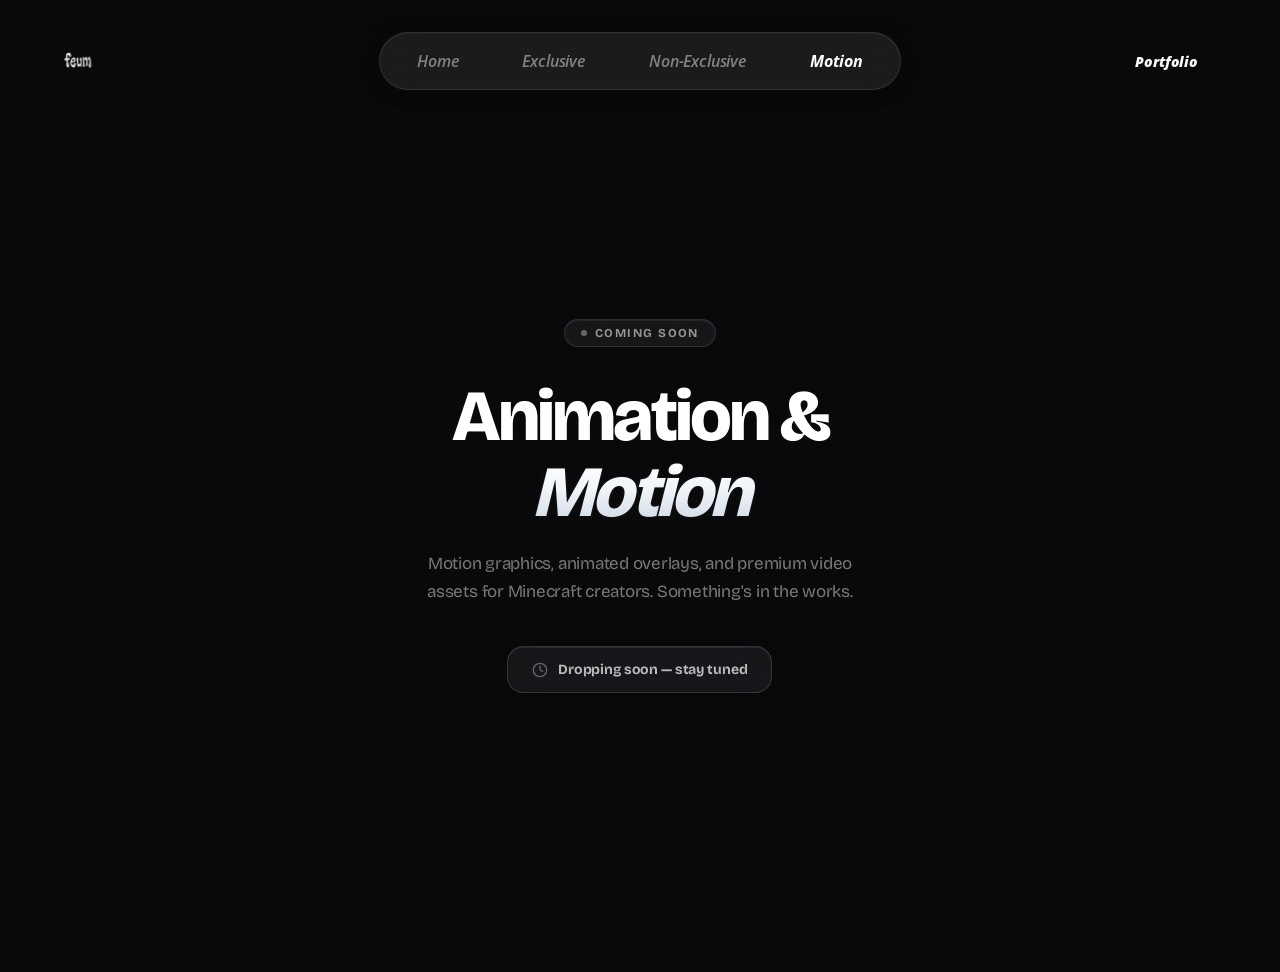
<file: motion.html>
<!DOCTYPE html>
<html lang="en">
<head>
  <meta charset="UTF-8" />
  <meta name="viewport" content="width=device-width, initial-scale=1.0" />
  <title>Motion & Animation — feum visuals</title>
  <meta name="description" content="Motion graphics and animation products by feum visuals. Coming soon." />
  <meta name="theme-color" content="#18181b" />
  <link rel="icon" href="assets/favicon.svg" type="image/svg+xml" />
  <link rel="manifest" href="manifest.json" />
  <meta name="mobile-web-app-capable" content="yes" />
  <meta name="apple-mobile-web-app-capable" content="yes" />
  <meta name="apple-mobile-web-app-status-bar-style" content="black-translucent" />
  <meta name="apple-mobile-web-app-title" content="feumvis" />
  <link rel="apple-touch-icon" href="assets/images/logo.png" />
  <link rel="preconnect" href="https://fonts.googleapis.com" />
  <link rel="preconnect" href="https://fonts.gstatic.com" crossorigin />
  <link href="https://fonts.googleapis.com/css2?family=Bricolage+Grotesque:opsz,wght@12..96,200..800&family=Open+Sans:ital,wght@0,300..800;1,300..800&display=swap" rel="stylesheet" />
  <link rel="stylesheet" href="css/style.css" />
  <style>
    .motion-hero {
      min-height: calc(100vh - 80px);
      display: flex;
      flex-direction: column;
      align-items: center;
      justify-content: center;
      text-align: center;
      padding: 60px 24px;
      position: relative;
    }

    .motion-eyebrow {
      display: inline-flex;
      align-items: center;
      gap: 8px;
      background: rgba(255, 255, 255, 0.06);
      border: 1px solid rgba(255, 255, 255, 0.11);
      backdrop-filter: blur(18px) saturate(160%);
      -webkit-backdrop-filter: blur(18px) saturate(160%);
      box-shadow: inset 0 1px 0 rgba(255, 255, 255, 0.07);
      border-radius: 9999px;
      padding: 6px 16px;
      font-size: 12px;
      font-weight: 700;
      letter-spacing: 0.12em;
      text-transform: uppercase;
      color: rgba(255, 255, 255, 0.55);
      margin-bottom: 32px;
      animation: fadeUp 0.6s ease both;
    }

    .motion-eyebrow-dot {
      width: 6px;
      height: 6px;
      border-radius: 50%;
      background: rgba(255, 255, 255, 0.35);
      animation: pulse 2.4s ease-in-out infinite;
    }

    @keyframes pulse {
      0%, 100% { opacity: 0.35; transform: scale(1); }
      50%       { opacity: 0.9;  transform: scale(1.3); }
    }

    .motion-title {
      font-size: 72px;
      font-weight: 900;
      letter-spacing: -0.04em;
      line-height: 1.05;
      margin-bottom: 20px;
      animation: fadeUp 0.7s ease 0.08s both;
    }

    .motion-title-main {
      color: #ffffff;
      display: block;
    }

    .motion-title-word {
      display: block;
      background: linear-gradient(180deg, #ffffff 0%, #f1f5f9 45%, #cbd5e1 100%);
      -webkit-background-clip: text;
      background-clip: text;
      -webkit-text-fill-color: transparent;
      font-style: italic;
      filter: drop-shadow(0 2px 8px rgba(0,0,0,0.4)) drop-shadow(0 0 1px rgba(255,255,255,0.1));
    }

    .motion-desc {
      font-size: 17px;
      color: rgba(255, 255, 255, 0.45);
      line-height: 1.65;
      max-width: 440px;
      margin-bottom: 40px;
      animation: fadeUp 0.7s ease 0.16s both;
    }

    .motion-badge {
      display: inline-flex;
      align-items: center;
      gap: 10px;
      background: rgba(255, 255, 255, 0.06);
      border: 1px solid rgba(255, 255, 255, 0.13);
      backdrop-filter: blur(18px) saturate(160%);
      -webkit-backdrop-filter: blur(18px) saturate(160%);
      box-shadow: 0 2px 16px rgba(0,0,0,0.25), inset 0 1px 0 rgba(255,255,255,0.08);
      border-radius: 16px;
      padding: 14px 24px;
      font-size: 14px;
      font-weight: 700;
      color: rgba(255, 255, 255, 0.7);
      letter-spacing: -0.01em;
      animation: fadeUp 0.7s ease 0.24s both;
    }

    .motion-badge svg {
      opacity: 0.5;
    }

    @media (max-width: 600px) {
      .motion-title { font-size: 44px; }
    }
  </style>
</head>
<body class="motion-page">

<div class="ambient-bg-container" aria-hidden="true">
  <div class="ambient-sphere ambient-sphere-1"></div>
  <div class="ambient-sphere ambient-sphere-2"></div>
  <div class="ambient-sphere ambient-sphere-3"></div>
</div>

<nav class="navbar">
  <div class="navbar-inner">
    <div class="navbar-logo">
      <a href="index.html"><img src="assets/images/logo.png" alt="feum" /></a>
    </div>
    <div class="navbar-center">
      <nav class="pill-nav">
        <span class="pill-indicator"></span>
        <a href="index.html" class="pill-nav-link">Home</a>
        <a href="exclusive.html" class="pill-nav-link">Exclusive</a>
        <a href="non-exclusive.html" class="pill-nav-link">Non-Exclusive</a>
        <a href="motion.html" class="pill-nav-link active">Motion</a>
      </nav>
    </div>
    <div class="navbar-right">
      <a href="https://feumm.github.io/feum/" target="_blank" rel="noopener noreferrer" class="portfolio-btn">Portfolio</a>
    </div>
  </div>
</nav>

<main>
  <section class="motion-hero">
    <div class="motion-eyebrow">
      <span class="motion-eyebrow-dot"></span>
      Coming Soon
    </div>

    <h1 class="motion-title">
      <span class="motion-title-main">Animation &</span>
      <span class="motion-title-word">Motion</span>
    </h1>

    <p class="motion-desc">
      Motion graphics, animated overlays, and premium video assets for Minecraft creators. Something's in the works.
    </p>

    <div class="motion-badge">
      <svg width="16" height="16" viewBox="0 0 24 24" fill="none" stroke="currentColor" stroke-width="2" stroke-linecap="round" stroke-linejoin="round">
        <circle cx="12" cy="12" r="10"/><polyline points="12 6 12 12 16 14"/>
      </svg>
      Dropping soon — stay tuned
    </div>
  </section>
</main>

<script>if('serviceWorker' in navigator) navigator.serviceWorker.register('./sw.js');</script>
</body>
</html>
</file>
<file: css/style.css>
*, *::before, *::after { box-sizing: border-box; margin: 0; padding: 0; }

:root {
  --bg: #09090b;
  --card-bg: #111113;
  --text: #fafafa;
  --text-muted: rgba(250,250,250,0.35);
  --border: rgba(255,255,255,0.06);
  --border-hover: rgba(255,255,255,0.13);
}

html {
  font-family: 'Bricolage Grotesque', -apple-system, BlinkMacSystemFont, sans-serif;
  background: var(--bg);
  color: var(--text);
  -webkit-font-smoothing: antialiased;
  overflow-x: hidden;
  letter-spacing: -0.015em;
  scroll-behavior: smooth;
}

.navbar, .pill-nav, .pill-nav-link {
  font-family: 'Open Sans', -apple-system, BlinkMacSystemFont, sans-serif;
  font-style: italic;
}

/* Custom Scrollbar for modern look matching the brand - Desktop only */
@media (min-width: 769px) {
  ::-webkit-scrollbar {
    width: 10px;
    height: 10px;
  }

  ::-webkit-scrollbar-track {
    background: #09090b;
  }

  ::-webkit-scrollbar-thumb {
    background: rgba(255, 255, 255, 0.15);
    border-radius: 9999px;
    border: 2px solid #09090b;
    transition: background 0.3s ease;
  }

  ::-webkit-scrollbar-thumb:hover {
    background: rgba(255, 255, 255, 0.3);
  }

  /* Firefox scrollbar compat */
  * {
    scrollbar-width: thin;
    scrollbar-color: rgba(255, 255, 255, 0.15) #09090b;
  }
}

/* Hide all scrollbars on mobile devices */
@media (max-width: 768px) {
  * {
    scrollbar-width: none !important;
    -ms-overflow-style: none !important;
  }
  *::-webkit-scrollbar {
    display: none !important;
    width: 0 !important;
    height: 0 !important;
  }
}

body { min-height: 100dvh; background: var(--bg); overflow-x: hidden; }

/* ── NAVBAR ── */
.navbar {
  position: fixed;
  top: 0; left: 0; right: 0;
  z-index: 100;
  height: 154px;
  display: flex;
  align-items: flex-start;
  padding: 32px 24px 0 24px;
  background: linear-gradient(to bottom, 
    rgba(9, 9, 11, 0.98) 0%, 
    rgba(9, 9, 11, 0.88) 25%, 
    rgba(9, 9, 11, 0.50) 58%, 
    rgba(9, 9, 11, 0.15) 82%, 
    rgba(9, 9, 11, 0.00) 100%
  );
  pointer-events: none; /* Let clicks pass outside inner elements */
}

.navbar-inner {
  width: 100%;
  max-width: 1152px;
  margin: 0 auto;
  display: grid;
  grid-template-columns: 1fr auto 1fr;
  align-items: center;
  pointer-events: auto; /* Re-enable clicks for navbar links and buttons */
}

.navbar-logo a { display: flex; align-items: center; text-decoration: none; }
.navbar-logo img { height: 28px; width: auto; object-fit: contain; }

.navbar-center { position: relative; display: flex; justify-content: center; }

/* ── PILL NAV ── */
.pill-nav {
  display: flex;
  align-items: center;
  gap: 0;
  background: rgba(255, 255, 255, 0.08);
  border: 1px solid rgba(255, 255, 255, 0.10);
  border-radius: 9999px;
  padding: 5px;
  backdrop-filter: blur(20px);
  -webkit-backdrop-filter: blur(20px);
  position: relative;
  box-shadow: 0 2px 20px rgba(0, 0, 0, 0.2), inset 0 1px 0 rgba(255,255,255,0.03);
}

.pill-indicator {
  display: none;
}

.pill-nav-link {
  position: relative;
  z-index: 1;
  display: inline-flex;
  align-items: center;
  padding: 12px 32px;
  border-radius: 9999px;
  color: rgba(255, 255, 255, 0.45);
  text-decoration: none;
  font-size: 16px;
  font-weight: 600;
  letter-spacing: -0.01em;
  transition: color 0.32s ease, opacity 0.32s ease;
  white-space: nowrap;
}

.pill-nav-link:hover {
  color: rgba(255, 255, 255, 0.85);
}

.pill-nav-link.active {
  color: #ffffff;
  font-weight: 700;
}

.navbar-right { display: flex; justify-content: flex-end; }

.portfolio-btn {
  display: inline-flex;
  align-items: center;
  padding: 7px 18px;
  border-radius: 9999px;
  color: var(--text);
  text-decoration: none;
  font-size: 14px;
  font-weight: 800;
  letter-spacing: -0.01em;
  transition: background 0.4s, border-color 0.4s;
}
.portfolio-btn:hover { background: rgba(255, 255, 255, 0.08); border-color: rgba(255, 255, 255, 0.2); color: #fafafa; }

/* ── LAYOUT ── */
main {
  max-width: 1152px;
  margin: 0 auto;
  padding: 96px 24px 56px;
}

.page-header {
  margin-bottom: 40px;
  animation: fadeUp 0.8s ease both;
}
.page-title {
  font-size: 28px;
  font-weight: 700;
  letter-spacing: -0.03em;
  color: rgba(250,250,250,0.9);
}
.page-desc {
  font-size: 13px;
  color: var(--text-muted);
  margin-top: 8px;
  max-width: 440px;
}

/* ── GRID ── */
.product-grid {
  display: grid;
  grid-template-columns: repeat(3, 1fr);
  gap: 12px;
}
@media (max-width: 900px) { .product-grid { grid-template-columns: repeat(2, 1fr); } }
@media (max-width: 560px) { .product-grid { grid-template-columns: 1fr; } }

/* ── CARD WRAPPER (glow) ── */
.card-wrap {
  position: relative;
  animation: fadeUp 0.6s ease both;
}
.card-wrap:nth-child(1) { animation-delay: 0ms; }
.card-wrap:nth-child(2) { animation-delay: 60ms; }
.card-wrap:nth-child(3) { animation-delay: 120ms; }
.card-wrap:nth-child(4) { animation-delay: 180ms; }
.card-wrap:nth-child(5) { animation-delay: 240ms; }

.card-wrap::before {
  content: '';
  position: absolute;
  inset: -30px;
  border-radius: 999px;
  background: radial-gradient(ellipse at 50% 45%, rgba(255, 255, 255, 0.03) 0%, rgba(255, 255, 255, 0.005) 45%, transparent 70%);
  filter: blur(24px);
  pointer-events: none;
  z-index: 0;
}

/* ── PRODUCT CARD ── */
.product-card {
  position: relative;
  z-index: 1;
  display: block;
  border-radius: 25px;
  overflow: hidden;
  background: transparent;
  border: 1px solid var(--border);
  text-decoration: none;
  box-shadow: 0 4px 30px rgba(0, 0, 0, 0.45), 0 0 24px rgba(255, 255, 255, 0.01), inset 0 1px 1px rgba(255, 255, 255, 0.03);
  transition: border-color 0.8s ease, box-shadow 0.8s ease;
}
.product-card:hover { 
  border-color: rgba(255, 255, 255, 0.25); 
  box-shadow: 0 4px 30px rgba(0, 0, 0, 0.5), 0 0 32px rgba(255, 255, 255, 0.04), inset 0 1px 1px rgba(255, 255, 255, 0.04);
}

.card-media {
  position: relative;
  width: 100%;
  aspect-ratio: 16/9;
  overflow: hidden;
  background: #000;
}

.card-media::after {
  content: '';
  position: absolute;
  inset: 0;
  z-index: 5;
  pointer-events: all;
}

.card-media img {
  position: absolute;
  inset: 0;
  width: 100%;
  height: 100%;
  object-fit: cover;
  transition: opacity 0.6s ease, transform 0.6s ease;
  z-index: 1;
}
.product-card:hover .card-media img { transform: scale(1.03); }

.card-media iframe {
  position: absolute;
  border: none;
  width: 160%;
  height: 120%;
  top: -10%;
  left: -30%;
  opacity: 0;
  transition: opacity 0.6s ease;
  z-index: 2;
  pointer-events: none;
}
.product-card:hover .card-media iframe { opacity: 1; }

.card-gradient {
  position: absolute;
  inset: 0;
  background: linear-gradient(to top, rgba(9,9,11,0.92) 0%, rgba(9,9,11,0.45) 22%, rgba(9,9,11,0.10) 45%, transparent 65%);
  z-index: 3;
  pointer-events: none;
}

.card-info {
  position: absolute;
  bottom: 0;
  left: 0;
  right: 0;
  padding: 20px;
  display: flex;
  align-items: center;
  justify-content: space-between;
  gap: 16px;
  background: transparent;
  backdrop-filter: none;
  -webkit-backdrop-filter: none;
  z-index: 10;
}
.card-title {
  font-size: 20px;
  font-weight: 900;
  letter-spacing: -0.03em;
  color: var(--text);
  line-height: 1;
}
.card-price {
  flex-shrink: 0;
  color: rgba(255, 255, 255, 0.92);
  font-size: 13px;
  font-weight: 800;
  padding: 6px 14px;
  border-radius: 9999px;
  letter-spacing: -0.01em;
  white-space: nowrap;
  background: rgba(255, 255, 255, 0.10);
  border: 1px solid rgba(255, 255, 255, 0.18);
  backdrop-filter: blur(18px) saturate(160%);
  -webkit-backdrop-filter: blur(18px) saturate(160%);
  box-shadow: 0 2px 12px rgba(0, 0, 0, 0.25), inset 0 1px 0 rgba(255, 255, 255, 0.12);
  transition: background 0.3s ease, border-color 0.3s ease, box-shadow 0.3s ease;
}

.product-card:hover .card-price {
  background: rgba(255, 255, 255, 0.16);
  border-color: rgba(255, 255, 255, 0.28);
  box-shadow: 0 4px 18px rgba(0, 0, 0, 0.35), inset 0 1px 0 rgba(255, 255, 255, 0.18);
}

/* Position the badge inside the media container */
.card-media {
  position: relative; /* Ensures the badge stays inside the image area */
}

.sold-out-badge {
  position: absolute;
  top: 12px;
  left: 12px;
  background-color: #ef4444; /* Solid red color */
  color: #ffffff;
  font-family: 'Bricolage Grotesque', sans-serif;
  font-size: 0.75rem;
  font-weight: 700;
  padding: 4px 8px;
  border-radius: 4px;
  text-transform: uppercase;
  letter-spacing: 0.05em;
  z-index: 10;
}

/* Optional: Dim the product card and disable clicking for sold out items */
.card-wrap.sold-out {
  pointer-events: none; /* Prevents clicking the Gumroad link */
}

.card-wrap.sold-out .card-media img {
  filter: grayscale(100%) brightness(60%); /* Makes the image black & white and darker */
}

.card-wrap.sold-out .card-info {
  opacity: 0.5; /* Fades the text and price */
}

/* ── HERO CARD (home page) ── */
.hero-wrap {
  animation: fadeUp 0.9s ease both;
}
.hero-wrap::before,
.hero-wrap.card-wrap::before {
  content: none !important;
  display: none !important;
  background: none !important;
}
.hero-wrap::after {
  content: '';
  position: absolute;
  bottom: -50px;
  left: 15%;
  right: 15%;
  height: 80px;
  background: rgba(255, 255, 255, 0.08);
  filter: blur(48px);
  border-radius: 50%;
  z-index: 0;
  pointer-events: none;
}
.hero-wrap .product-card,
.hero-wrap.card-wrap .product-card {
  box-shadow: none !important;
}
.hero-wrap .card-info {
  padding: 24px 28px;
  gap: 24px;
  align-items: flex-start;
}
.hero-wrap .card-title { font-size: 30px; }
.hero-wrap .card-price { font-size: 15px; padding: 8px 20px; margin-top: 2px; }
.card-desc {
  font-size: 13.5px;
  color: rgba(250,250,250,0.4);
  margin-top: 8px;
  max-width: 500px;
  line-height: 1.6;
}

/* ── WORD CYCLE ── */
.page-header {
  margin-bottom: 40px;
  animation: fadeUp 0.5s ease both;
  display: flex;
  align-items: center;
  justify-content: space-between;
  gap: 24px;
}

.word-cycle {
  flex-shrink: 0;
  transition: width 0.4s cubic-bezier(0.4, 0, 0.2, 1);
  overflow: hidden;
  white-space: nowrap;
  text-align: center;
}

.word-cycle-text {
  display: block;
  font-size: 58px;
  font-weight: 900;
  letter-spacing: -0.04em;
  font-style: italic;
  background: linear-gradient(180deg, #ffffff 0%, #f1f5f9 45%, #cbd5e1 100%);
  -webkit-background-clip: text;
  background-clip: text;
  -webkit-text-fill-color: transparent;
  text-fill-color: transparent;
  filter: drop-shadow(0 2px 8px rgba(0, 0, 0, 0.4)) drop-shadow(0 0 1px rgba(255, 255, 255, 0.1));
  opacity: 1;
  transition: opacity 0.6s ease;
}

.word-cycle-text.fade-out {
  opacity: 0;
}

.word-cycle-text.fade-in {
  opacity: 0;
}

/* ── TOOLBAR ── */
.toolbar {
  display: flex;
  align-items: center;
  justify-content: space-between;
  margin-bottom: 20px;
  padding: 0 1px;
}

.sort-wrap { position: relative; }

.sort-btn {
  display: flex;
  align-items: center;
  gap: 7px;
  background: rgba(255,255,255,0.04);
  border: 1px solid rgba(255,255,255,0.08);
  color: rgba(250,250,250,0.55);
  font-size: 13px;
  font-weight: 700;
  cursor: pointer;
  padding: 7px 13px;
  border-radius: 18px;
  transition: background 0.4s, border-color 0.4s, color 0.4s;
  letter-spacing: -0.01em;
  font-family: inherit;
}
.sort-btn:hover, .sort-btn.open {
  background: rgba(255,255,255,0.08);
  border-color: rgba(255,255,255,0.14);
  color: var(--text);
}
.sort-btn .sort-chevron { transition: transform 0.2s; }
.sort-btn.open .sort-chevron { transform: rotate(180deg); }

.sort-menu {
  position: absolute;
  top: calc(100% + 8px);
  left: 0;
  min-width: 168px;
  background: rgba(255,255,255,0.32);
  backdrop-filter: blur(18px);
  -webkit-backdrop-filter: blur(18px);
  border: 2px solid rgba(255,255,255,0.14);
  border-radius: 22px;
  padding: 5px;
  opacity: 0;
  pointer-events: none;
  transform: translateY(-5px);
  transition: opacity 0.18s ease, transform 0.18s ease;
  z-index: 50;
}
.sort-menu.open {
  opacity: 1;
  pointer-events: all;
  transform: translateY(0);
}
.sort-label-heading {
  display: block;
  font-size: 10.5px;
  text-transform: uppercase;
  letter-spacing: 0.08em;
  color: rgba(250,250,250,0.22);
  padding: 7px 12px 4px;
  font-weight: 600;
}
.sort-option {
  display: block;
  width: 100%;
  padding: 9px 12px;
  background: none;
  border: none;
  border-radius: 16px;
  color: rgba(250,250,250,0.55);
  font-size: 13px;
  font-weight: 600;
  text-align: left;
  cursor: pointer;
  letter-spacing: -0.01em;
  transition: background 0.18s, color 0.15s;
  font-family: inherit;
  position: relative;
}
.sort-option:hover { background: rgba(255,255,255,0.06); color: var(--text); }
.sort-option.active { color: var(--text); }
.sort-option.active::after {
  content: '';
  position: absolute;
  right: 12px;
  top: 50%;
  transform: translateY(-50%);
  width: 6px;
  height: 6px;
  border-radius: 70%;
  background: #ffffff;
}

.view-toggle {
  display: flex;
  align-items: center;
  gap: 2px;
  background: rgba(255,255,255,0.04);
  border: 1px solid rgba(255,255,255,0.08);
  border-radius: 22px;
  padding: 3px;
}
.view-btn {
  display: flex;
  align-items: center;
  justify-content: center;
  width: 32px;
  height: 32px;
  background: none;
  border: none;
  border-radius: 16px;
  color: rgba(250,250,250,0.3);
  cursor: pointer;
  transition: background 0.6s, color 0.6s;
}
.view-btn.active {
  background: rgba(255,255,255,0.1);
  color: var(--text);
}
.view-btn:hover:not(.active) { color: rgba(250,250,250,0.65); }

/* ── LIST VIEW ── */
.product-grid.list-view { grid-template-columns: 1fr; gap: 8px; }
.product-grid.list-view .card-wrap::before { display: none; }
.product-grid.list-view .product-card { display: flex; flex-direction: row; border-radius: 12px; }
.product-grid.list-view .card-media { width: 200px; flex-shrink: 0; aspect-ratio: unset; height: 104px; border-radius: 0; }
.product-grid.list-view .card-info {
  position: static;
  background: transparent;
  backdrop-filter: none;
  -webkit-backdrop-filter: none;
  flex: 1;
  padding: 0 20px;
  align-items: center;
  min-height: 104px;
}
.product-grid.list-view .card-title { font-size: 16px; }

/* ── WHAT'S INSIDE ── */
.inside-section {
  margin-top: 56px;
}

.inside-header {
  display: flex;
  align-items: flex-end;
  justify-content: space-between;
  gap: 16px;
  margin-bottom: 24px;
  padding-bottom: 20px;
  border-bottom: none;
}

.inside-title {
  font-size: 22px;
  font-weight: 700;
  letter-spacing: -0.03em;
  color: rgba(250,250,250,0.9);
  line-height: 1;
}

.inside-desc {
  font-size: 13px;
  color: var(--text-muted);
  margin-top: 6px;
}

.inside-total {
  flex-shrink: 0;
  line-height: 1;
}

.inside-gb {
  display: block;
  font-size: 52px;
  font-weight: 900;
  letter-spacing: -0.02em;
  background: linear-gradient(
    to right,
    #ffffff 0%,
    #e4e4e7 50%,
    #a1a1aa 100%
  );
  -webkit-background-clip: text;
  background-clip: text;
  -webkit-text-fill-color: transparent;
  text-fill-color: transparent;
  background-size: 300% auto;
  animation: textShine 6s ease-in-out infinite alternate;
  line-height: 1;
}

.inside-grid-wrap {
  position: relative;
  padding-bottom: 64px;
}

.inside-grid-wrap::after {
  content: '';
  position: absolute;
  bottom: 0;
  left: 0;
  right: 0;
  height: 62%;
  background: linear-gradient(to top, #09090b 0%, #09090b 28%, rgba(9,9,11,0.7) 58%, transparent 100%);
  pointer-events: none;
  z-index: 2;
}

.inside-more {
  text-align: center;
  margin-top: 18px;
  font-size: 18px;
  font-weight: 800;
  letter-spacing: 0.05em;
  text-transform: uppercase;
  color: linear-gradient(0deg, rgba(150, 150, 150, 1) 43%, rgba(235, 235, 235, 1) 100%);
}

.inside-grid {
  display: grid;
  grid-template-columns: repeat(3, 1fr);
  gap: 12px;
  min-width: 0;
}

.inside-grid > * {
  min-width: 0;
}

.indside-grid svg {
  display: none;
}

@media (max-width: 900px) { .inside-grid { grid-template-columns: repeat(2, 1fr); } }
@media (max-width: 560px) { .inside-grid { grid-template-columns: 1fr; } }

/* ── FOLDER FOCUS-FADE ON HOVER ── */
.inside-grid:has(.folder-item-wrap:hover) .folder-item-wrap {
  opacity: 0.28;
  filter: blur(0.5px);
  transition: opacity 0.25s ease, filter 0.25s ease;
}

.inside-grid:has(.folder-item-wrap:hover) .folder-item-wrap:hover {
  opacity: 1;
  filter: none;
  transition: opacity 0.25s ease, filter 0.25s ease;
}

/* ── FOLDER HOVER PANELS ── */
.folder-item-wrap {
  position: relative;
  transition: opacity 0.25s ease, filter 0.25s ease;
}

.fi-hover-panel {
  position: absolute;
  top: calc(100% + 6px);
  left: 0;
  right: 0;
  z-index: 30;
  border-radius: 13px;
  overflow: hidden;
  max-height: 160px;
  background: rgba(12, 12, 14, 0.96);
  backdrop-filter: blur(28px);
  -webkit-backdrop-filter: blur(28px);
  border: 1px solid rgba(255, 255, 255, 0.08);
  box-shadow: 0 4px 20px rgba(0, 0, 0, 0.4);
  opacity: 0;
  transform: translateY(-4px);
  pointer-events: none;
  transition: opacity 0.18s ease, transform 0.18s ease;
}

.folder-item-wrap:hover .fi-hover-panel {
  opacity: 1;
  transform: translateY(0);
}

.fi-hover-panel::after {
  content: '';
  position: absolute;
  bottom: 0;
  left: 0;
  right: 0;
  height: 40px;
  background: linear-gradient(to top, rgba(12, 12, 14, 1) 0%, rgba(12, 12, 14, 0.5) 60%, transparent 100%);
  pointer-events: none;
  z-index: 10;
}

.fi-hover-list {
  padding: 8px 0 6px;
}

.fi-hover-item {
  display: flex;
  align-items: center;
  padding: 5px 16px;
  font-size: 12px;
  font-weight: 600;
  color: rgba(250, 250, 250, 0.70);
  letter-spacing: -0.01em;
  white-space: nowrap;
  overflow: hidden;
  text-overflow: ellipsis;
  user-select: none;
  cursor: default;
  transition: color 0.15s ease;
}

.fi-hover-item:hover {
  color: rgba(250, 250, 250, 0.95);
}

.fi-hover-item svg {
  display: none;
}

/* ── PILL FOLDER ITEMS ── */
.folder-item {
  position: relative;
  display: flex;
  align-items: center;
  overflow: hidden;
  border-radius: 9999px;
  cursor: default;
  opacity: 0;
  transform: translateY(18px);
  background: rgba(255, 255, 255, 0.06);
  border: 1px solid rgba(255, 255, 255, 0.11);
  box-shadow: 0 2px 12px rgba(0, 0, 0, 0.25), inset 0 1px 0 rgba(255, 255, 255, 0.07);
  backdrop-filter: blur(18px) saturate(160%);
  -webkit-backdrop-filter: blur(18px) saturate(160%);
  transition: transform 0.3s cubic-bezier(0.175, 0.885, 0.32, 1.6),
              background 0.3s ease,
              box-shadow 0.3s ease,
              border-color 0.3s ease,
              opacity 0.45s ease;
}

.folder-item.visible {
  opacity: 1;
  transform: translateY(0);
}

.folder-item:hover {
  transform: translateY(-2px);
  background: rgba(255, 255, 255, 0.10);
  border-color: rgba(255, 255, 255, 0.20);
  box-shadow: 0 6px 20px rgba(0, 0, 0, 0.35), inset 0 1px 0 rgba(255, 255, 255, 0.10);
}

.fi-glass-filter,
.fi-glass-overlay,
.fi-glass-specular {
  display: none;
}

.fi-glass-content {
  display: flex;
  align-items: center;
  gap: 10px;
  padding: 16px 24px;
  width: 100%;
}

.folder-icon {
  flex-shrink: 0;
  width: 32px;
  height: 32px;
  display: flex;
  align-items: center;
  justify-content: center;
  background: rgba(140,90,220,0.12);
  border-radius: 8px;
  color: rgba(180,140,255,0.85);
  display: none;
}

.folder-icon svg {
  width: 18px;
  height: 18px;
  display: none;
}

.folder-name {
  flex: 1;
  font-size: 15px;
  font-weight: 700;
  letter-spacing: -0.01em;
  color: rgba(250,250,250,0.85);
  white-space: nowrap;
  overflow: hidden;
  text-overflow: ellipsis;
}

.folder-size {
  flex-shrink: 0;
  font-size: 11.5px;
  font-weight: 600;
  color: rgba(250,250,250,0.28);
  letter-spacing: 0.01em;
  font-variant-numeric: tabular-nums;
}

/* ── REVIEWS / TESTIMONIALS ── */
.reviews-section {
  margin-top: 64px;
  padding-top: 48px;
  border-top: none;
  position: relative;
}

.reviews-section::before {
  content: '';
  position: absolute;
  top: 60px;
  left: 10%;
  right: 10%;
  height: 320px;
  background: radial-gradient(ellipse at 50% 40%, rgba(255, 255, 255, 0.04) 0%, rgba(255, 255, 255, 0.01) 45%, transparent 75%);
  filter: blur(40px);
  pointer-events: none;
  z-index: 0;
}

.reviews-header {
  margin-bottom: 28px;
  position: relative;
  z-index: 1;
  display: flex;
  justify-content: center;
  align-items: center;
}

.reviews-meta {
  display: flex;
  flex-direction: column;
  align-items: center;
  text-align: center;
  gap: 10px;
}

.reviews-label {
  font-size: 11px;
  font-weight: 800;
  letter-spacing: 0.5em;
  text-indent: 0.5em;
  text-transform: uppercase;
  color: rgba(250, 250, 250, 0.5);
}

.reviews-score {
  display: flex;
  align-items: center;
  justify-content: center;
  gap: 12px;
  flex-wrap: wrap;
}

.reviews-stars {
  display: flex;
  align-items: center;
  gap: 4px;
  line-height: 1;
}

.reviews-stars .star-svg {
  width: 26px;
  height: 26px;
  filter: drop-shadow(0 1px 4px rgba(255, 255, 255, 0.15));
}

.reviews-avg {
  font-size: 28px;
  font-weight: 800;
  letter-spacing: -0.04em;
  color: rgba(250,250,250,0.92);
  line-height: 1;
}

.reviews-count {
  font-size: 12px;
  color: var(--text-muted);
}

/* ── MARQUEE ── */
.marquee-outer {
  overflow: hidden;
  position: relative;
  z-index: 1;
  mask-image: linear-gradient(to right, transparent 0%, black 12%, black 88%, transparent 100%);
  -webkit-mask-image: linear-gradient(to right, transparent 0%, black 12%, black 88%, transparent 100%);
}

.marquee-track {
  display: flex;
  gap: 16px;
  width: max-content;
  animation: marqueeScroll 26s linear infinite;
}

.marquee-track:hover {
  animation-play-state: paused;
}

@keyframes marqueeScroll {
  from { transform: translateX(0); }
  to   { transform: translateX(-50%); }
}

/* ── MARQUEE CARDS ── */
.mc-card {
  flex-shrink: 0;
  width: 380px;
  background: rgba(255, 255, 255, 0.05);
  border: 1px solid rgba(255, 255, 255, 0.11);
  border-radius: 30px;
  padding: 20px 22px;
  display: flex;
  flex-direction: column;
  gap: 14px;
  box-shadow:
    0 4px 28px rgba(0, 0, 0, 0.35),
    inset 0 1px 0 rgba(255, 255, 255, 0.08);
  backdrop-filter: blur(18px) saturate(160%);
  -webkit-backdrop-filter: blur(18px) saturate(160%);
  transition: background 0.3s ease, border-color 0.3s ease, box-shadow 0.3s ease;
}

.mc-card:hover {
  background: rgba(255, 255, 255, 0.08);
  border-color: rgba(255, 255, 255, 0.18);
  box-shadow: 0 6px 32px rgba(0, 0, 0, 0.4), inset 0 1px 0 rgba(255, 255, 255, 0.12);
}

.mc-top {
  display: flex;
  align-items: center;
  gap: 12px;
}

.mc-stars {
  display: flex;
  align-items: center;
  gap: 3px;
  margin-left: auto;
  flex-shrink: 0;
}

.mc-stars .star-svg {
  width: 16px;
  height: 16px;
  filter: drop-shadow(0 1px 4px rgba(255, 255, 255, 0.15));
}

.mc-body {
  font-size: 13.5px;
  line-height: 1.65;
  color: rgba(250,250,250,0.60);
}

.review-avatar {
  flex-shrink: 0;
  width: 38px;
  height: 38px;
  border-radius: 50%;
  background: linear-gradient(135deg, var(--av-a), var(--av-b));
  display: flex;
  align-items: center;
  justify-content: center;
  font-size: 15px;
  font-weight: 800;
  color: rgba(255,255,255,0.92);
  letter-spacing: 0;
  box-shadow: 0 2px 8px rgba(0,0,0,0.3);
}

.review-user {
  flex: 1;
  display: flex;
  flex-direction: column;
  gap: 2px;
}

.review-name {
  font-size: 13.5px;
  font-weight: 800;
  color: rgba(250,250,250,0.92);
  line-height: 1;
}

.review-platform {
  font-size: 11px;
  color: var(--text-muted);
}

/* ── FOOTER ── */
.site-footer {
  margin-top: 80px;
  border-top: none;
  padding: 40px 24px 48px;
}

.footer-inner {
  display: flex;
  flex-direction: column;
  align-items: center;
  gap: 4px;
  text-align: center;
}

.footer-copy,
.footer-credit {
  display: block;
  width: 100%;
  text-align: center;
  font-size: 12px;
  color: var(--text-muted);
}

/* ── STICKY BUY NOW ── */
.sticky-cta {
  position: fixed;
  bottom: 28px;
  left: 50%;
  transform: translateX(-50%) translateY(calc(100% + 40px));
  z-index: 200;
  transition: transform 0.5s cubic-bezier(0.34, 1.2, 0.64, 1),
              opacity 0.4s ease;
  opacity: 0;
  pointer-events: none;
  will-change: transform, opacity;
}
.sticky-cta.visible {
  transform: translateX(-50%) translateY(0);
  opacity: 1;
  pointer-events: all;
}

.sticky-cta-glow {
  position: absolute;
  inset: -1px;
  border-radius: 9999px;
  background: linear-gradient(135deg, rgba(255, 255, 255, 0.15) 0%, rgba(255, 255, 255, 0.05) 50%, rgba(255, 255, 255, 0.1) 100%);
  filter: blur(18px);
  z-index: -1;
  opacity: 0.55;
}

.sticky-cta-inner {
  display: flex;
  align-items: center;
  gap: 20px;
  padding: 10px 10px 10px 16px;
  background: rgba(9, 9, 11, 0.92);
  backdrop-filter: blur(32px);
  -webkit-backdrop-filter: blur(32px);
  border: 1px solid rgba(255, 255, 255, 0.15);
  border-radius: 9999px;
  box-shadow:
    0 2px 0 0 rgba(255,255,255,0.04) inset,
    0 24px 64px rgba(0, 0, 0, 0.85),
    0 0 0 1px rgba(255,255,255,0.01),
    0 0 48px rgba(255, 255, 255, 0.05);
  white-space: nowrap;
}

.sticky-cta-info {
  display: flex;
  align-items: center;
  gap: 12px;
}

.sticky-cta-thumb {
  width: 40px;
  height: 40px;
  border-radius: 10px;
  object-fit: cover;
  flex-shrink: 0;
  border: 1px solid rgba(255,255,255,0.08);
}

.sticky-cta-text {
  display: flex;
  flex-direction: column;
  gap: 2px;
}

.sticky-cta-name {
  font-size: 14px;
  font-weight: 700;
  letter-spacing: -0.02em;
  color: rgba(250, 250, 250, 0.95);
  line-height: 1;
}

.sticky-cta-meta {
  font-size: 11.5px;
  color: rgba(250, 250, 250, 0.35);
  letter-spacing: -0.01em;
  line-height: 1;
}

.sticky-cta-btn {
  display: inline-flex;
  align-items: center;
  gap: 10px;
  padding: 10px 20px;
  background: #fff;
  color: #09090b;
  text-decoration: none;
  border-radius: 9999px;
  font-size: 13.5px;
  font-weight: 800;
  letter-spacing: -0.02em;
  line-height: 1;
  transition: background 0.2s, box-shadow 0.2s, transform 0.15s;
  box-shadow: 0 2px 12px rgba(0,0,0,0.4);
  flex-shrink: 0;
}
.sticky-cta-btn:hover {
  background: #f0f0f0;
  box-shadow: 0 4px 20px rgba(0,0,0,0.5);
  transform: scale(1.02);
}
.sticky-cta-btn:active { transform: scale(0.98); }

.sticky-cta-btn-price {
  background: rgba(0,0,0,0.1);
  border-radius: 9999px;
  padding: 3px 9px;
  font-size: 12px;
  font-weight: 700;
  letter-spacing: -0.01em;
}

@media (max-width: 480px) {
  .sticky-cta {
    bottom: 16px !important;
    max-width: calc(100vw - 24px) !important;
  }
  .sticky-cta-meta { display: none !important; }
  .sticky-cta-inner {
    gap: 10px !important;
    padding: 6px 6px 6px 12px !important;
    max-width: 100% !important;
    box-sizing: border-box !important;
  }
  .sticky-cta-name {
    font-size: 13px !important;
  }
}

/* ── SCROLL REVEAL ── */
.scroll-reveal {
  opacity: 0;
  transform: translateY(18px) scale(0.98);
  transition: opacity 0.65s cubic-bezier(0.25, 0.46, 0.45, 0.94),
              transform 0.65s cubic-bezier(0.25, 0.46, 0.45, 0.94);
}
.scroll-reveal.visible {
  opacity: 1;
  transform: translateY(0) scale(1);
}

/* ── ANIMATIONS ── */
@keyframes fadeUp {
  from { opacity: 0; transform: translateY(20px) scale(0.97); }
  to   { opacity: 1; transform: translateY(0)    scale(1);    }
}

@keyframes textShine {
  0%   { background-position: 0% 50%; }
  100% { background-position: 100% 50%; }
}

/* ── AMBIENT ANIMATED BACKGROUND ── */
.ambient-bg-container {
  position: fixed;
  inset: 0;
  width: 100vw;
  height: 100vh;
  overflow: hidden;
  pointer-events: none;
  z-index: -10;
  opacity: 0.6;
}

.ambient-sphere {
  position: absolute;
  border-radius: 50%;
  filter: blur(120px);
  opacity: 0.12;
  mix-blend-mode: plus-lighter;
}

.ambient-sphere-1 {
  width: 45vw;
  height: 45vw;
  background: radial-gradient(circle, rgba(255, 255, 255, 0.1) 0%, rgba(255, 255, 255, 0.005) 65%, transparent 100%);
  top: -10vw;
  left: 10vw;
  animation: floatSphere1 35s ease-in-out infinite alternate;
}

.ambient-sphere-2 {
  width: 35vw;
  height: 35vw;
  background: radial-gradient(circle, rgba(200, 200, 200, 0.06) 0%, rgba(200, 200, 200, 0.003) 65%, transparent 100%);
  bottom: 10vw;
  right: 5vw;
  animation: floatSphere2 40s ease-in-out infinite alternate;
}

.ambient-sphere-3 {
  width: 40vw;
  height: 40vw;
  background: radial-gradient(circle, rgba(150, 150, 150, 0.04) 0%, rgba(150, 150, 150, 0) 70%, transparent 100%);
  top: 40%;
  left: 35%;
  animation: floatSphere3 45s ease-in-out infinite alternate;
}

@keyframes floatSphere1 {
  0% { transform: translate(0, 0) scale(1); }
  50% { transform: translate(6vw, 10vh) scale(1.08); }
  100% { transform: translate(-4vw, 5vh) scale(0.92); }
}

@keyframes floatSphere2 {
  0% { transform: translate(0, 0) scale(1); }
  50% { transform: translate(-8vw, -6vh) scale(0.88); }
  100% { transform: translate(5vw, 12vh) scale(1.04); }
}

@keyframes floatSphere3 {
  0% { transform: translate(0, 0) scale(1); }
  50% { transform: translate(-5vw, 8vh) scale(1.12); }
  100% { transform: translate(6vw, -10vh) scale(0.96); }
}

/* ── SOLD OUT FUNCTIONALITY BADGES ── */
.sold-out-overlay {
  position: absolute;
  top: 0;
  left: 0;
  width: 100%;
  height: 100%;
  background: rgba(9, 9, 11, 0.45);
  backdrop-filter: blur(2.5px);
  -webkit-backdrop-filter: blur(2.5px);
  display: flex;
  align-items: center;
  justify-content: center;
  z-index: 5;
  opacity: 0;
  pointer-events: none;
  transition: opacity 0.32s cubic-bezier(0.4, 0, 0.2, 1);
  border-radius: 8px;
}

.product-card.sold-out .sold-out-overlay {
  opacity: 1;
}

.sold-out-badge {
  background: rgba(220, 38, 38, 0.10);
  border: 1px solid rgba(239, 68, 68, 0.22);
  color: rgba(255, 255, 255, 0.92);
  font-family: 'Open Sans', -apple-system, BlinkMacSystemFont, sans-serif;
  font-style: italic;
  font-weight: 800;
  text-transform: uppercase;
  font-size: 13px;
  letter-spacing: 0.12em;
  padding: 8px 18px;
  border-radius: 9999px;
  backdrop-filter: blur(18px) saturate(160%);
  -webkit-backdrop-filter: blur(18px) saturate(160%);
  box-shadow: 0 2px 12px rgba(220, 38, 38, 0.18), inset 0 1px 0 rgba(255, 255, 255, 0.08);
  transition: background 0.3s ease, border-color 0.3s ease, box-shadow 0.3s ease;
}

.product-card.sold-out:hover .sold-out-badge {
  background: rgba(220, 38, 38, 0.18);
  border-color: rgba(239, 68, 68, 0.35);
  box-shadow: 0 4px 20px rgba(220, 38, 38, 0.3), inset 0 1px 0 rgba(255, 255, 255, 0.12);
}

.product-card.sold-out .card-media img {
  filter: grayscale(80%) brightness(50%);
  transition: filter 0.32s ease;
}

.product-card.sold-out .card-price {
  display: none;
}


/* ── LANDING HERO SECTION ── */
.landing-hero {
  position: relative;
  width: 100%;
  padding: 100px 24px 70px 24px;
  margin-top: 16px;
  display: flex;
  flex-direction: column;
  align-items: center;
  text-align: center;
  z-index: 10;
  overflow: hidden;
  border-radius: 32px;
}

.hero-grid-bg {
  position: absolute;
  inset: 0;
  background-image: 
    linear-gradient(rgba(255, 255, 255, 0.012) 1px, transparent 1px),
    linear-gradient(90deg, rgba(255, 255, 255, 0.012) 1px, transparent 1px);
  background-size: 40px 40px;
  background-position: center top;
  mask-image: radial-gradient(ellipse 60% 60% at 50% 50%, #000 35%, transparent 100%);
  -webkit-mask-image: radial-gradient(ellipse 60% 60% at 50% 50%, #000 35%, transparent 100%);
  z-index: 0;
  pointer-events: none;
}

.hero-content {
  position: relative;
  z-index: 5;
  max-width: 820px;
  width: 100%;
  display: flex;
  flex-direction: column;
  align-items: center;
}

.hero-title {
  font-size: 58px;
  font-weight: 800;
  line-height: 1.25;
  letter-spacing: -0.04em;
  color: #ffffff;
  margin-bottom: 24px;
  text-shadow: 0 4px 20px rgba(0,0,0,0.3);
  transform: translateY(25px);
  animation: heroFadeUp 0.9s cubic-bezier(0.16, 1, 0.3, 1) 0.1s forwards;
  opacity: 0;
}

.hero-mobile-br {
  display: none;
}

/* Container holding rotating box and the trailing "In Seconds" */
.hero-word-group {
  display: inline-flex;
  align-items: center;
  justify-content: center;
  vertical-align: middle;
  white-space: nowrap;
}

/* Dynamic shifting word container */
.hero-word-box {
  display: inline-flex;
  align-items: center;
  justify-content: center;
  vertical-align: middle;
  position: relative;
  overflow-y: hidden;
  overflow-x: visible; /* Never clip text horizontally once safe widths are met */
  height: 72px;
  width: 240px; /* Default fallback width before JS initialization */
  margin: 0 4px;
  transition: width 0.42s cubic-bezier(0.25, 1, 0.5, 1); /* Elegant, buttery smooth transition */
  scrollbar-width: none; /* Hide for Firefox */
  -ms-overflow-style: none; /* Hide for IE/Edge */
}

.hero-word-box::-webkit-scrollbar {
  display: none !important;
  width: 0 !important;
  height: 0 !important;
}

.hero-word-inner {
  position: relative;
  height: 100%;
  width: 100%;
  display: flex;
  align-items: center;
  justify-content: center;
  scrollbar-width: none;
  -ms-overflow-style: none;
}

.hero-word-inner::-webkit-scrollbar {
  display: none !important;
  width: 0 !important;
  height: 0 !important;
}

.hero-word-item {
  position: absolute;
  left: 50%;
  top: 50%;
  transform: translate(-50%, calc(-50% + 24px));
  white-space: nowrap;
  padding: 0 8px; /* Safe micro padding so we don't artificially bloat the horizontal bounds */
  box-sizing: border-box;
  /* Premium high-contrast silver/white metallic gradient that never goes dark to avoid background bleeding/clipping */
  background: linear-gradient(180deg, #ffffff 0%, #f1f5f9 45%, #cbd5e1 100%);
  -webkit-background-clip: text;
  -webkit-text-fill-color: transparent;
  background-clip: text;
  filter: drop-shadow(0 2px 8px rgba(0, 0, 0, 0.4)) drop-shadow(0 0 1px rgba(255, 255, 255, 0.1));
  font-weight: 900; /* Extra bold to stand out than the header text */
  font-style: italic;
  opacity: 0;
  transition: opacity 0.35s ease, transform 0.4s cubic-bezier(0.34, 1.56, 0.64, 1);
}

.hero-word-item.active {
  opacity: 1;
  transform: translate(-50%, -50%);
}

.hero-word-item.outgoing {
  opacity: 0;
  transform: translate(-50%, calc(-50% - 24px));
}

.hero-subtitle {
  max-width: 580px;
  font-size: 17px;
  color: rgba(255, 255, 255, 0.55);
  line-height: 1.6;
  margin-bottom: 38px;
  font-family: 'Open Sans', sans-serif;
  font-weight: 400;
  transform: translateY(20px);
  animation: heroFadeUp 1s cubic-bezier(0.16, 1, 0.3, 1) 0.2s forwards;
  opacity: 0;
}

.hero-buttons {
  display: flex;
  align-items: center;
  justify-content: center;
  gap: 16px;
  transform: translateY(20px);
  animation: heroFadeUp 1.1s cubic-bezier(0.16, 1, 0.3, 1) 0.3s forwards;
  opacity: 0;
}

.hero-btn-primary {
  display: inline-flex;
  align-items: center;
  gap: 8px;
  background: linear-gradient(135deg, #4f46e5 0%, #7c3aed 100%);
  border: none;
  border-radius: 9999px;
  padding: 14px 28px;
  font-size: 15px;
  font-weight: 800;
  font-family: 'Open Sans', sans-serif;
  font-style: italic;
  color: #ffffff;
  text-decoration: none;
  box-shadow: 0 8px 20px rgba(124, 58, 237, 0.22);
  transition: transform 0.22s cubic-bezier(0.16, 1, 0.3, 1), box-shadow 0.22s, filter 0.22s;
  cursor: pointer;
}

.hero-btn-primary:hover {
  transform: translateY(-2px);
  box-shadow: 0 12px 28px rgba(124, 58, 237, 0.32);
  filter: brightness(1.1);
}

.hero-btn-secondary {
  display: inline-flex;
  align-items: center;
  gap: 8px;
  background: rgba(255, 255, 255, 0.03);
  border: 1px solid rgba(255, 255, 255, 0.08);
  border-radius: 9999px;
  padding: 14px 28px;
  font-size: 15px;
  font-weight: 700;
  font-family: 'Open Sans', sans-serif;
  font-style: italic;
  color: rgba(255, 255, 255, 0.85);
  cursor: pointer;
  transition: background-color 0.2s, border-color 0.2s, color 0.2s, transform 0.22s cubic-bezier(0.16, 1, 0.3, 1);
}

.hero-btn-secondary:hover {
  transform: translateY(-2px);
  background: rgba(255, 255, 255, 0.07);
  border-color: rgba(255, 255, 255, 0.2);
  color: #ffffff;
}

@keyframes heroFadeUp {
  to {
    opacity: 1;
    transform: translateY(0);
  }
}

/* Responsiveness adjustments for Hero titles */
@media (max-width: 768px) {
  /* Main Container Padding adjustment to offset fixed mobile navbar */
  main {
    padding: 138px 16px 56px !important;
  }

  /* Fixed Navbar Mobile Optimization */
  .navbar {
    height: auto !important;
    padding: 14px 16px !important;
    background: rgba(9, 9, 11, 0.96) !important;
    backdrop-filter: blur(24px) !important;
    -webkit-backdrop-filter: blur(24px) !important;
    border-bottom: 1px solid rgba(255, 255, 255, 0.08) !important;
  }
  .navbar-inner {
    display: flex !important;
    flex-direction: column !important;
    gap: 12px !important;
    max-width: 100% !important;
    padding: 0 !important;
  }
  .navbar-logo {
    display: flex !important;
    justify-content: flex-start !important;
    width: 100% !important;
  }
  .navbar-logo img {
    height: 22px !important;
  }
  .navbar-right {
    position: absolute !important;
    top: 13px !important;
    right: 16px !important;
    display: flex !important;
  }
  .portfolio-btn {
    padding: 5px 12px !important;
    font-size: 12.5px !important;
  }
  .navbar-center {
    width: 100% !important;
    display: flex !important;
    justify-content: center !important;
  }
  .pill-nav {
    width: 100% !important;
    max-width: 328px !important;
    display: flex !important;
    justify-content: space-between !important;
    gap: 4px !important;
    padding: 3px !important;
    box-sizing: border-box !important;
  }
  .pill-nav-link {
    padding: 8px 0 !important;
    font-size: 13px !important;
    flex: 1 !important;
    text-align: center !important;
    justify-content: center !important;
  }

  /* Landing Hero */
  .landing-hero {
    padding: 24px 16px 40px 16px !important;
  }
  .hero-title {
    font-size: 28px !important;
    line-height: 1.35 !important;
  }
  .hero-mobile-br {
    display: block !important;
  }
  .hero-word-group {
    display: inline-flex !important;
    align-items: center !important;
    justify-content: center !important;
    white-space: nowrap !important;
    flex-wrap: nowrap !important;
  }
  .hero-word-box {
    height: 48px !important;
    border-radius: 0 !important;
    margin: 0 2px !important;
    overflow-y: hidden !important;
    overflow-x: visible !important;
    scrollbar-width: none !important;
    -ms-overflow-style: none !important;
  }
  .hero-word-box::-webkit-scrollbar {
    display: none !important;
    width: 0 !important;
    height: 0 !important;
  }
  .hero-subtitle {
    font-size: 14.5px !important;
    line-height: 1.55 !important;
    max-width: 100% !important;
    margin-bottom: 24px !important;
  }

  /* Featured Hero Product Card */
  .hero-wrap {
    margin-top: 24px !important;
  }
  .hero-wrap .product-card {
    display: flex !important;
    flex-direction: column !important;
    background: rgba(20, 20, 24, 0.8) !important;
    border: 1px solid rgba(255, 255, 255, 0.08) !important;
    border-radius: 20px !important;
    overflow: hidden !important;
  }
  .hero-wrap .card-info {
    position: relative !important;
    bottom: auto !important;
    left: auto !important;
    right: auto !important;
    padding: 20px !important;
    background: rgba(12, 12, 14, 0.85) !important;
    border-top: 1px solid rgba(255, 255, 255, 0.05) !important;
    flex-direction: column !important;
    gap: 12px !important;
    align-items: flex-start !important;
    width: 100% !important;
    box-sizing: border-box !important;
  }
  .hero-wrap .card-title {
    font-size: 22px !important;
  }
  .card-desc {
    font-size: 13px !important;
    line-height: 1.55 !important;
    color: rgba(250, 250, 250, 0.5) !important;
    margin-top: 6px !important;
    max-width: 100% !important;
  }
  .hero-wrap .card-price {
    font-size: 14px !important;
    align-self: flex-start !important;
    margin-top: 4px !important;
  }

  /* Page Headers (Exclusive & Non-Exclusive) */
  .page-header {
    flex-direction: column !important;
    align-items: flex-start !important;
    gap: 16px !important;
    margin-bottom: 24px !important;
    text-align: left !important;
  }
  .page-title {
    font-size: 24px !important;
  }
  .page-desc {
    font-size: 13px !important;
    max-width: 100% !important;
  }
  .word-cycle {
    align-self: flex-start !important;
    text-align: left !important;
  }
  .word-cycle-text {
    font-size: 36px !important;
  }

  /* What's Inside section */
  .inside-section {
    margin-top: 40px !important;
    padding: 0 4px !important;
  }
  .inside-header {
    flex-direction: column !important;
    align-items: flex-start !important;
    gap: 12px !important;
    margin-bottom: 20px !important;
    padding-bottom: 12px !important;
  }
  .inside-total {
    align-self: flex-start !important;
  }
  .inside-gb {
    font-size: 44px !important;
  }
}
</file>
